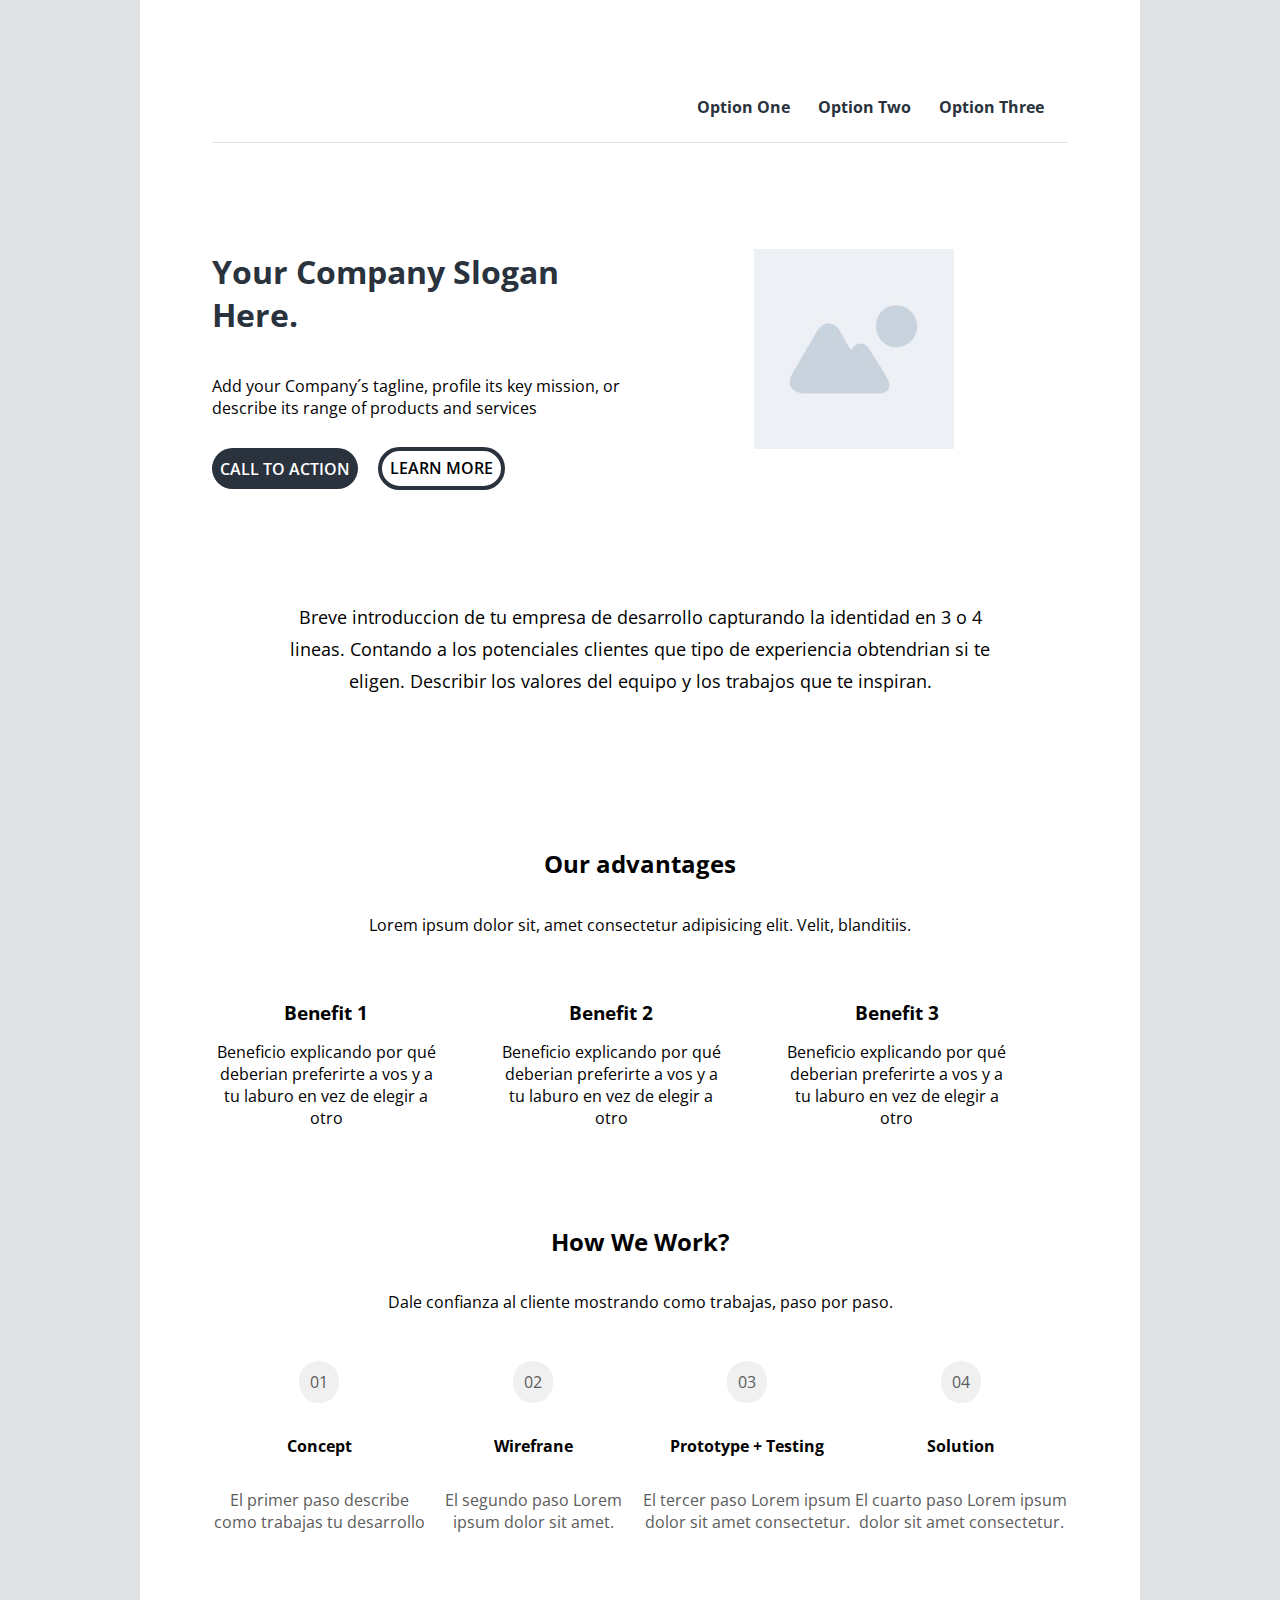
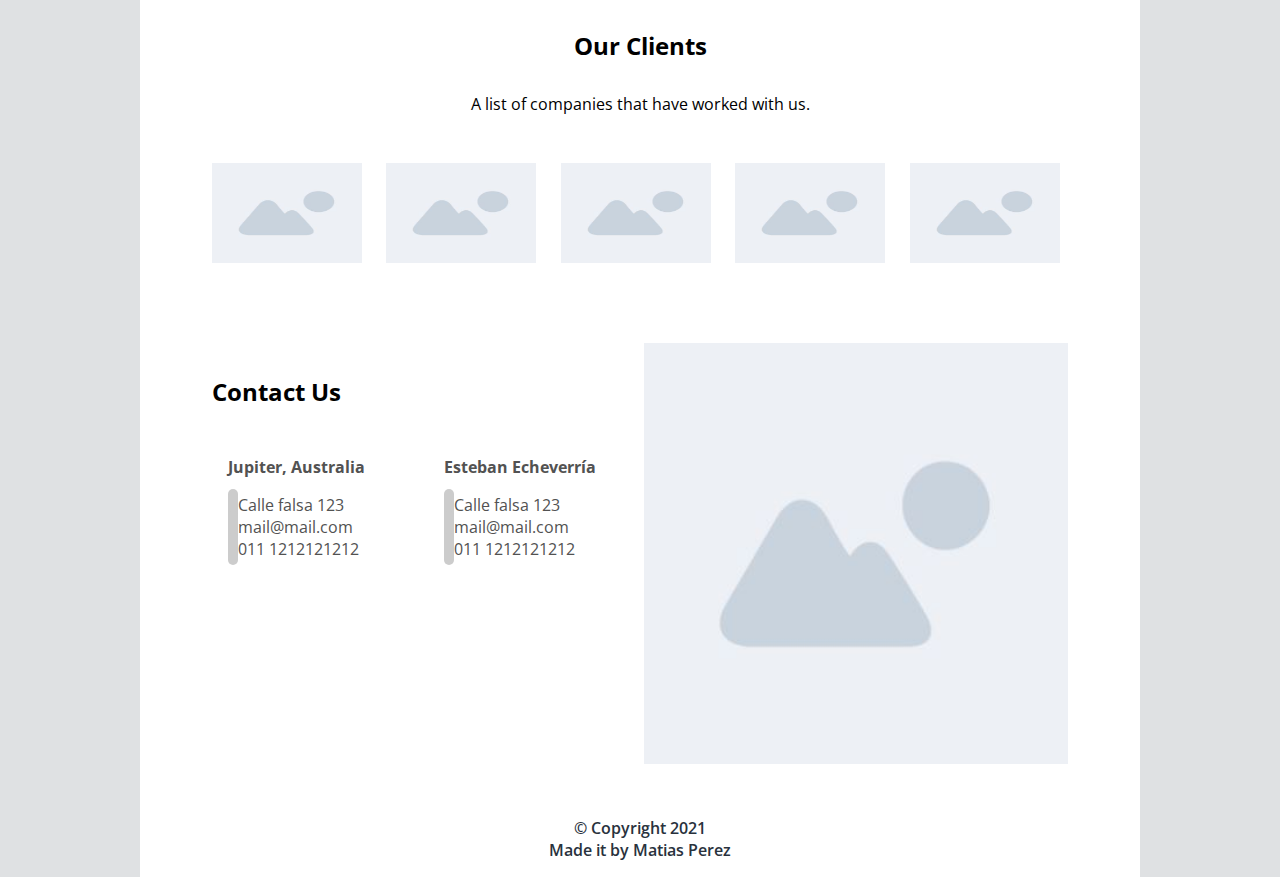
<file: LandingW/index.html>
<!DOCTYPE html>
<html lang="en">

<head>
    <meta charset="UTF-8">
    <meta http-equiv="X-UA-Compatible" content="IE=edge">
    <meta name="viewport" content="width=device-width, initial-scale=1.0">
    <link rel="stylesheet" href="https://use.fontawesome.com/releases/v5.15.3/css/all.css" integrity="sha384-SZXxX4whJ79/gErwcOYf+zWLeJdY/qpuqC4cAa9rOGUstPomtqpuNWT9wdPEn2fk" crossorigin="anonymous">
    <link rel="stylesheet" href="css/style.css">
    <title>Landing Example</title>
</head>

<body>

    <div class="wrapper">
        <header class="header">
            <div class="logo">
                <i class="fas fa-code"></i>
            </div>
            <div class="navegacion">
                <nav>
                    <ul>
                        <li><a href="#hww">Option One</a></li>
                        <li><a href="#ourclients">Option Two</a></li>
                        <li><a href="#contactus">Option Three</a></li>
                    </ul>
                </nav>
            </div>
        </header>
        <section class="about-us">
            <div class="about-us-text">
                <h1>Your Company Slogan Here.</h1>
                <p>Add your Company´s tagline, profile its key mission, or describe its range of products and services</p>
                <div class="about-us-text-btn">
                    <a href="" class="btn btn-primary">Call to action</a>
                    <a href="" class="btn btn-secondary">Learn more</a>
                </div>
            </div>
            <div class="about-us-img">
                <img src="img/imagen.JPG" alt="">
            </div>

        </section>
        <section class="intro">
            <p>Breve introduccion de tu empresa de desarrollo capturando la identidad en 3 o 4 lineas. Contando a los potenciales clientes que tipo de experiencia obtendrian si te eligen. Describir los valores del equipo y los trabajos que te inspiran.</p>
        </section>

        <section class="advantages">
            <div class="tittle">
                <h2>Our advantages</h2>
                <p>Lorem ipsum dolor sit, amet consectetur adipisicing elit. Velit, blanditiis.</p>
            </div>
            <div class="benefits">
                <div class="benefit">
                    <i class="fas fa-table"></i>
                    <h3>Benefit 1</h3>
                    <p>Beneficio explicando por qué deberian preferirte a vos y a tu laburo en vez de elegir a otro</p>
                </div>
                <div class="benefit">
                    <i class="far fa-heart"></i>
                    <h3>Benefit 2</h3>
                    <p>Beneficio explicando por qué deberian preferirte a vos y a tu laburo en vez de elegir a otro</p>
                </div>
                <div class="benefit">
                    <i class="fas fa-life-ring"></i>
                    <h3>Benefit 3</h3>
                    <p>Beneficio explicando por qué deberian preferirte a vos y a tu laburo en vez de elegir a otro</p>
                </div>
            </div>
        </section>

        <section id="hww" class="how-we-work">
            <div class="hww-tittle">
                <h2>How We Work?</h2>
                <p>Dale confianza al cliente mostrando como trabajas, paso por paso.</p>
            </div>
            <div class="hww-desc">
                <div class="hww-items">
                    <div class="hww-item">
                        <div class="hww-logo">
                            <p>01</p>
                        </div>
                        <h4>Concept</h4>
                        <p>El primer paso describe como trabajas tu desarrollo</p>
                    </div>
                    <div class="hww-item">
                        <div class="hww-logo">
                            <p>02</p>
                        </div>
                        <h4>Wirefrane</h4>
                        <p>El segundo paso Lorem ipsum dolor sit amet.</p>
                    </div>
                    <div class="hww-item">
                        <div class="hww-logo">
                            <p>03</p>
                        </div>
                        <h4>Prototype + Testing</h4>
                        <p>El tercer paso Lorem ipsum dolor sit amet consectetur.</p>
                    </div>
                    <div class="hww-item">
                        <div class="hww-logo">
                            <p>04</p>
                        </div>
                        <h4>Solution</h4>
                        <p>El cuarto paso Lorem ipsum dolor sit amet consectetur.</p>
                    </div>
                </div>
            </div>
        </section>
        <section id="ourclients" class="our-clients">
            <div class="our-clients-tittle">
                <h2>Our Clients</h2>
                <p>A list of companies that have worked with us.</p>
            </div>
            <div class="our-clients-img">
                <img src="img/imagen.JPG" alt="Company">
                <img src="img/imagen.JPG" alt="Company">
                <img src="img/imagen.JPG" alt="Company">
                <img src="img/imagen.JPG" alt="Company">
                <img src="img/imagen.JPG" alt="Company">
            </div>
        </section>
        <section id="contactus" class="contact-us">
            <div class="contact-us-info">
                <h2>Contact Us</h2>
                <div class="contact-us-info-items">
                    <div class="contact-us-info-item">
                        <p>Jupiter, Australia</p>
                        <span>
                            <i class="fas fa-map-marker-alt"></i>
                            Calle falsa 123
                        </span>
                        <span>
                            <i class="far fa-envelope"></i>
                            mail@mail.com
                        </span>
                        <span>
                            <i class="fas fa-phone-alt"></i>
                            011 1212121212
                        </span>
                    </div>
                    <div class="contact-us-info-item">
                        <p>Esteban Echeverría</p>
                        <span>
                            <i class="fas fa-map-marker-alt"></i>
                            Calle falsa 123
                        </span>
                        <span>
                            <i class="far fa-envelope"></i>
                            mail@mail.com
                        </span>
                        <span>
                            <i class="fas fa-phone-alt"></i>
                            011 1212121212
                        </span>
                    </div>
                </div>
                <div class="contact-us-socials">
                    <ul>
                        <li><a href=""><i class="fab fa-twitter"></i></a></li>
                        <li><a href=""><i class="fab fa-instagram"></i></a></li>
                        <li><a href=""><i class="fab fa-facebook-square"></i></a></li>
                    </ul>
                </div>
            </div>
            <div class="contact-us-img">
                <img src="img/imagen.JPG" alt="mapa">
            </div>
        </section>
        <footer class="footer">
            <div class="content-footer">
                <i class="fas fa-code"></i>
                <p>&copy; Copyright 2021</p>
                <p>Made it by Matias Perez </p>
            </div>
        </footer>
    </div>
</body>

</html>
</file>
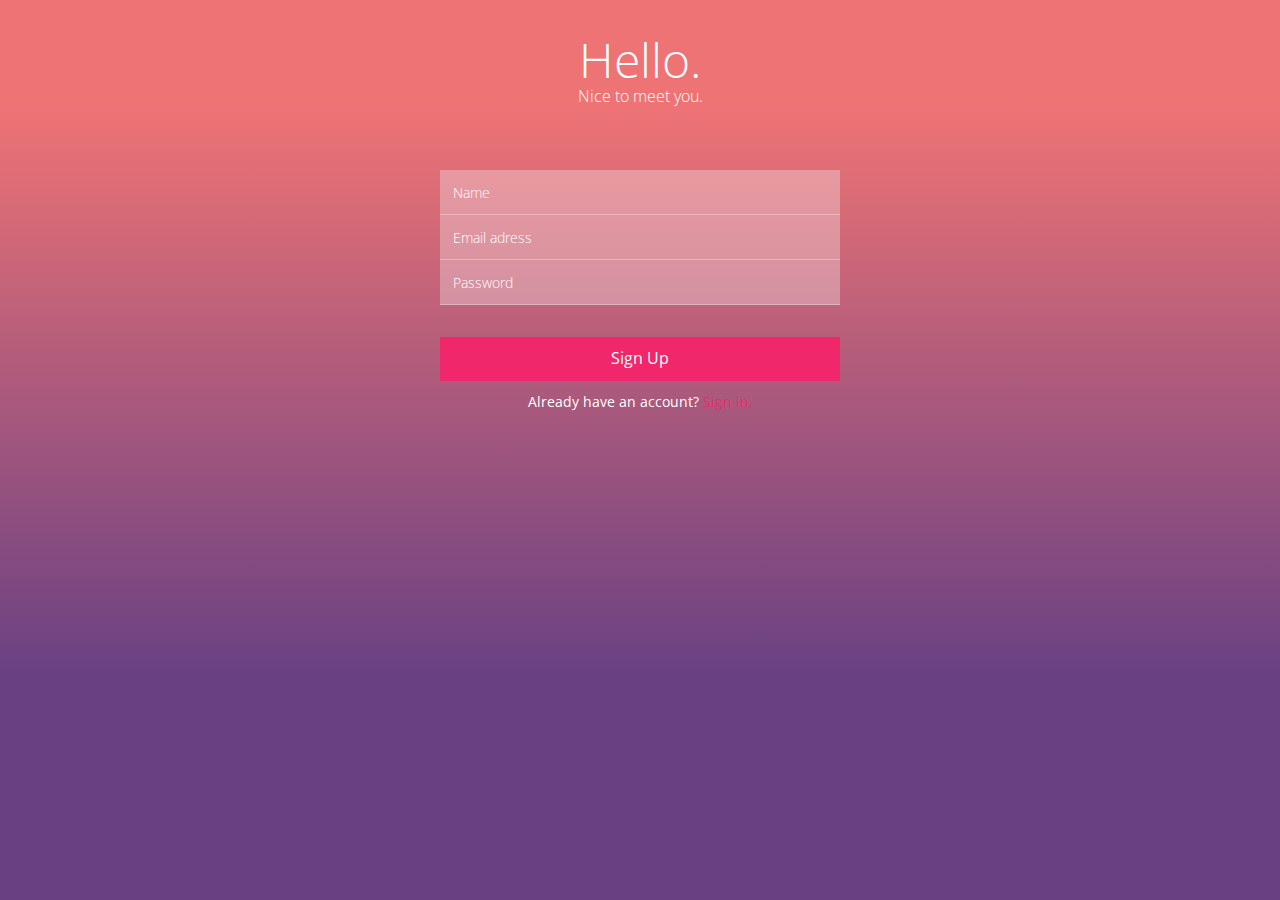
<file: Login1/index.html>
<!DOCTYPE html>
<html lang="en">

<head>
    <meta charset="UTF-8">
    <meta http-equiv="X-UA-Compatible" content="IE=edge">
    <meta name="viewport" content="width=device-width, initial-scale=1.0">
    <link rel="stylesheet" href="css/normalize.css">
    <link rel="stylesheet" href="css/style.css">
    <title>Login 1</title>
</head>

<body>

    <div class="wrapper">
        <header class="header">
            <h1>Hello.</h1>
            <p>Nice to meet you.</p>
        </header>

        <form action="" class="form">
            <input type="text" placeholder="Name" required>
            <input type="email" placeholder="Email adress" required>
            <input type="password" placeholder="Password" required>

            <button type="submit" class="btn">Sign Up</button>
            <p>Already have an account? <a href="signin.html">Sign in.</a></p>
        </form>
    </div>
</body>

</html>
</file>
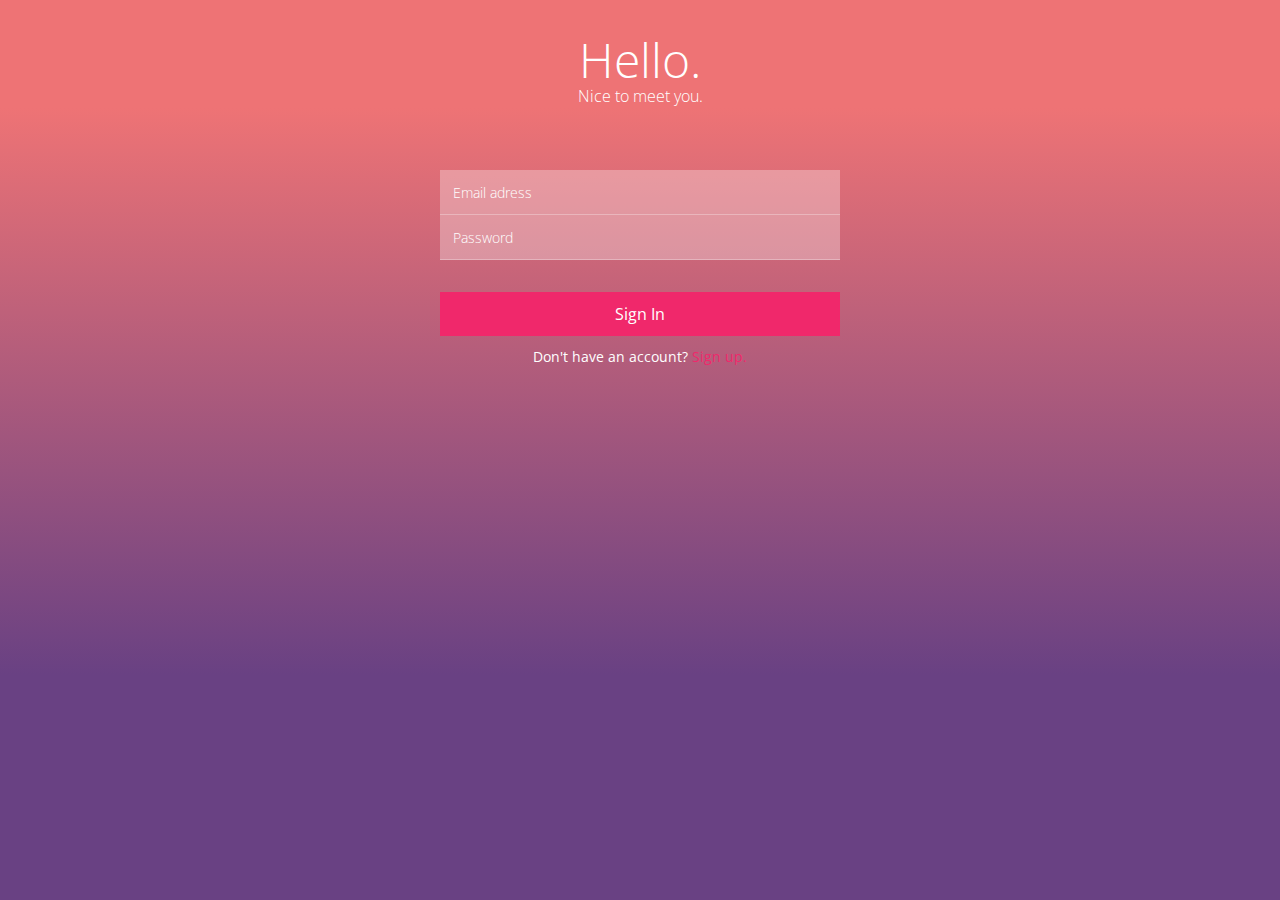
<file: Login1/signin.html>
<!DOCTYPE html>
<html lang="en">

<head>
    <meta charset="UTF-8">
    <meta http-equiv="X-UA-Compatible" content="IE=edge">
    <meta name="viewport" content="width=device-width, initial-scale=1.0">
    <link rel="stylesheet" href="css/normalize.css">
    <link rel="stylesheet" href="css/style.css">
    <title>Login 1</title>
</head>

<body>

    <div class="wrapper">
        <header class="header">
            <h1>Hello.</h1>
            <p>Nice to meet you.</p>
        </header>

        <form action="" class="form">

            <input type="email" placeholder="Email adress" required>
            <input type="password" placeholder="Password" required>

            <button type="submit" class="btn">Sign In</button>
            <p>Don't have an account? <a href="index.html">Sign up.</a></p>
        </form>
    </div>
</body>

</html>
</file>
<file: LandingW/css/style.css>
@import url('https://fonts.googleapis.com/css2?family=Open+Sans:wght@300;400;600;700&display=swap');
* {
    margin: 0;
    padding: 0;
    box-sizing: border-box;
    scroll-behavior: smooth;
}

body {
    font-family: 'Open Sans', sans-serif;
    background: #DFE1E3;
}

.wrapper {
    width: 1000px;
    padding: 4.5rem;
    padding-bottom: 1rem;
    margin: 0 auto;
    background: #FFFFFF;
}

img {
    width: 100%;
}


/* HEADER---------------------------------- */

header {
    display: flex;
    justify-content: space-between;
    align-items: center;
    padding: 1.5rem;
    border-bottom: 1px solid #DFE1E3;
}

.logo i {
    color: #ff009d;
    font-size: 3rem;
}

.navegacion ul {
    display: grid;
    grid-template-columns: 1fr 1fr 1fr;
    justify-content: space-between;
}

.navegacion ul li {
    list-style: none;
}

.navegacion li a {
    text-decoration: none;
    color: #29323D;
    font-weight: 700;
    margin-left: 1rem;
}


/* ABOUT US--------------------------- */

.about-us {
    margin-top: 3.5rem;
    display: grid;
    grid-template-columns: 1fr 1fr;
}

.about-us-text {
    display: grid;
    grid-template-columns: 1fr;
    justify-content: space-between;
    align-items: center;
    height: 300px;
}

.about-us-text h1 {
    font-size: 2rem;
    color: #29323D;
    padding-top: 2rem;
    color: #29323D;
}

.about-us-img {
    display: grid;
    align-items: center;
    justify-content: center;
}

.about-us-img img {
    max-width: 200px;
    height: 200px;
}

.btn {
    text-decoration: none;
    text-transform: uppercase;
    font-weight: 600;
    color: #000;
    margin-right: 1rem;
}

.btn:hover {
    cursor: pointer;
}

.btn-primary {
    background-color: #29323D;
    color: #fff;
    padding: .6rem .5rem;
    border-radius: 50px;
}

.btn-secondary {
    padding: .4rem .5rem;
    border-radius: 50px;
    border: 4px #29323D solid;
}

.btn-primary:hover {
    color: #fff;
    background: #000000;
}

.btn-secondary:hover {
    background-color: #29323D;
    color: #fff;
}

.intro {
    display: grid;
    padding: 4em;
    max-height: 300px;
    text-align: center;
    font-size: 1.1rem;
}

.intro p {
    margin: 2rem 0;
    line-height: 2rem;
}


/*OUR ADVANTEGES--------------------*/

.advantages {
    display: grid;
    grid-template-columns: 1fr;
}

.tittle {
    text-align: center;
    margin: 3rem 0;
}

.tittle h2 {
    margin-bottom: 1.4em;
}

.benefits {
    display: grid;
    grid-template-columns: 1fr 1fr 1fr;
}

.benefit {
    text-align: center;
    max-width: 80%;
}

.benefit i {
    font-size: 3rem;
}

.benefit h3 {
    margin: 1rem 0;
}

.fa-table:hover {
    color: #1877f2;
}

.fa-life-ring:hover {
    color: #ff4500;
}

.fa-heart:hover {
    color: #ff0000;
}


/*HOW WE WORK--------------*/

.how-we-work {
    display: grid;
    grid-template-columns: 1fr;
    margin: 3rem 0;
}

.hww-tittle {
    text-align: center;
    margin: 3rem 0;
}

.hww-tittle h2 {
    margin-bottom: 1.4em;
}

.hww-items {
    display: grid;
    grid-template-columns: repeat(4, minmax(200px, 1fr));
}

.hww-item {
    display: flex;
    align-items: center;
    flex-direction: column;
    text-align: center;
}

.hww-item:hover {
    background-color: #eee;
    border-radius: 10px;
}

.hww-item h4 {
    margin: 2rem 0;
}

.hww-item p {
    color: rgb(92, 92, 92)
}

.hww-logo {
    background: #f0f0f0;
    color: rgb(163, 159, 159);
    border-radius: 20px;
    width: 40px;
    padding: 10px 0;
}


/* OUR CLIENTES ------------------- */

.our-clients {
    display: grid;
    grid-template-columns: 1fr;
    margin-top: 3rem;
}

.our-clients-tittle {
    text-align: center;
    margin: 3rem 0;
}

.our-clients-tittle h2 {
    margin-bottom: 1.3em;
}

.our-clients-img {
    display: grid;
    grid-template-columns: repeat(5, 1fr);
    grid-gap: 1rem;
    justify-content: center;
    align-items: center;
    margin-bottom: 5rem;
}

.our-clients-img img {
    width: 150px;
    height: 100px;
}


/* CONTACT US------------------ */

.contact-us {
    display: grid;
    grid-template-columns: 1fr 1fr;
}

.contact-us-info h2 {
    margin: 2rem 0;
}

.contact-us-info-items {
    display: grid;
    grid-template-columns: repeat(3, 1fr);
    column-gap: 1rem;
}

.contact-us-info-item {
    display: grid;
    padding: 1rem;
    width: 200px;
    color: rgb(82, 82, 82);
}

.contact-us-info-item p {
    font-weight: bold;
    margin-bottom: 1rem;
}

.contact-us-info-item i {
    margin-bottom: 1rem;
    background-color: #ccc;
    padding: 5px;
    border-radius: 20px;
    cursor: pointer;
}

.contact-us-socials ul {
    max-width: 25%;
    display: flex;
    justify-content: space-between;
    padding: 1rem;
}

.contact-us-socials li {
    list-style: none;
    font-size: 1.1rem;
}

.contact-us-socials li a {
    color: #29323D;
}

.fa-twitter:hover {
    color: #1da1f2;
}

.fa-instagram:hover {
    color: #c13584;
}

.fa-facebook-square:hover {
    color: #1877f2;
}


/* FOOTER------------------- */

.footer {
    margin-top: 3rem;
}

.content-footer {
    text-align: center;
    margin: 0;
}

.content-footer i {
    color: #ff009d;
    font-size: 3rem;
    margin: 1rem 0;
}

.content-footer p {
    color: #29323D;
    font-weight: 600;
    margin-bottom: 0;
}
</file>
<file: Login1/css/style.css>
@import url('https://fonts.googleapis.com/css2?family=Open+Sans:wght@300;400&display=swap');
body {
    background: rgb(238, 115, 117);
    background: linear-gradient(180deg, rgba(238, 115, 117, 1) 12%, rgba(105, 65, 131, 1) 75%)fixed;
    background-size: cover;
    background-repeat: no-repeat;
    font-family: 'Open Sans', sans-serif;
}

.wrapper {
    max-width: 800px;
    margin: 0 auto;
    display: grid;
}

.header {
    text-align: center;
    color: #fff;
}

.header h1 {
    font-size: 3rem;
    margin-bottom: 0;
    font-weight: 300;
}

.header p {
    font-size: 1rem;
    font-weight: 300;
    margin: 0;
}

.form {
    display: grid;
    width: 50%;
    margin: 0 auto;
    grid-template-columns: 1fr;
    justify-content: center;
    margin-top: 4rem;
}

input {
    border: none;
    background: rgba(255, 255, 255, 0.3);
    padding: .8rem;
    color: #fff;
    border-bottom: 1px solid rgba(255, 255, 255, .3);
}

input::placeholder {
    color: #fff;
    font-size: .9rem;
    font-weight: 300;
}

input:focus {
    outline: none;
}

.btn {
    margin-top: 2rem;
    background-color: #f0286b;
    border: none;
    padding: .8rem;
    color: #fff;
}

.btn:hover {
    background-color: #b92053;
    cursor: pointer;
}

.form p {
    color: #fff;
    text-align: center;
    font-size: .86rem;
}

.form a {
    text-decoration: none;
    color: #f0286b;
}

.form a:hover {
    color: #6e05b4;
}

@media(max-width:500px) {
    .form {
        width: 70%;
    }
}
</file>
